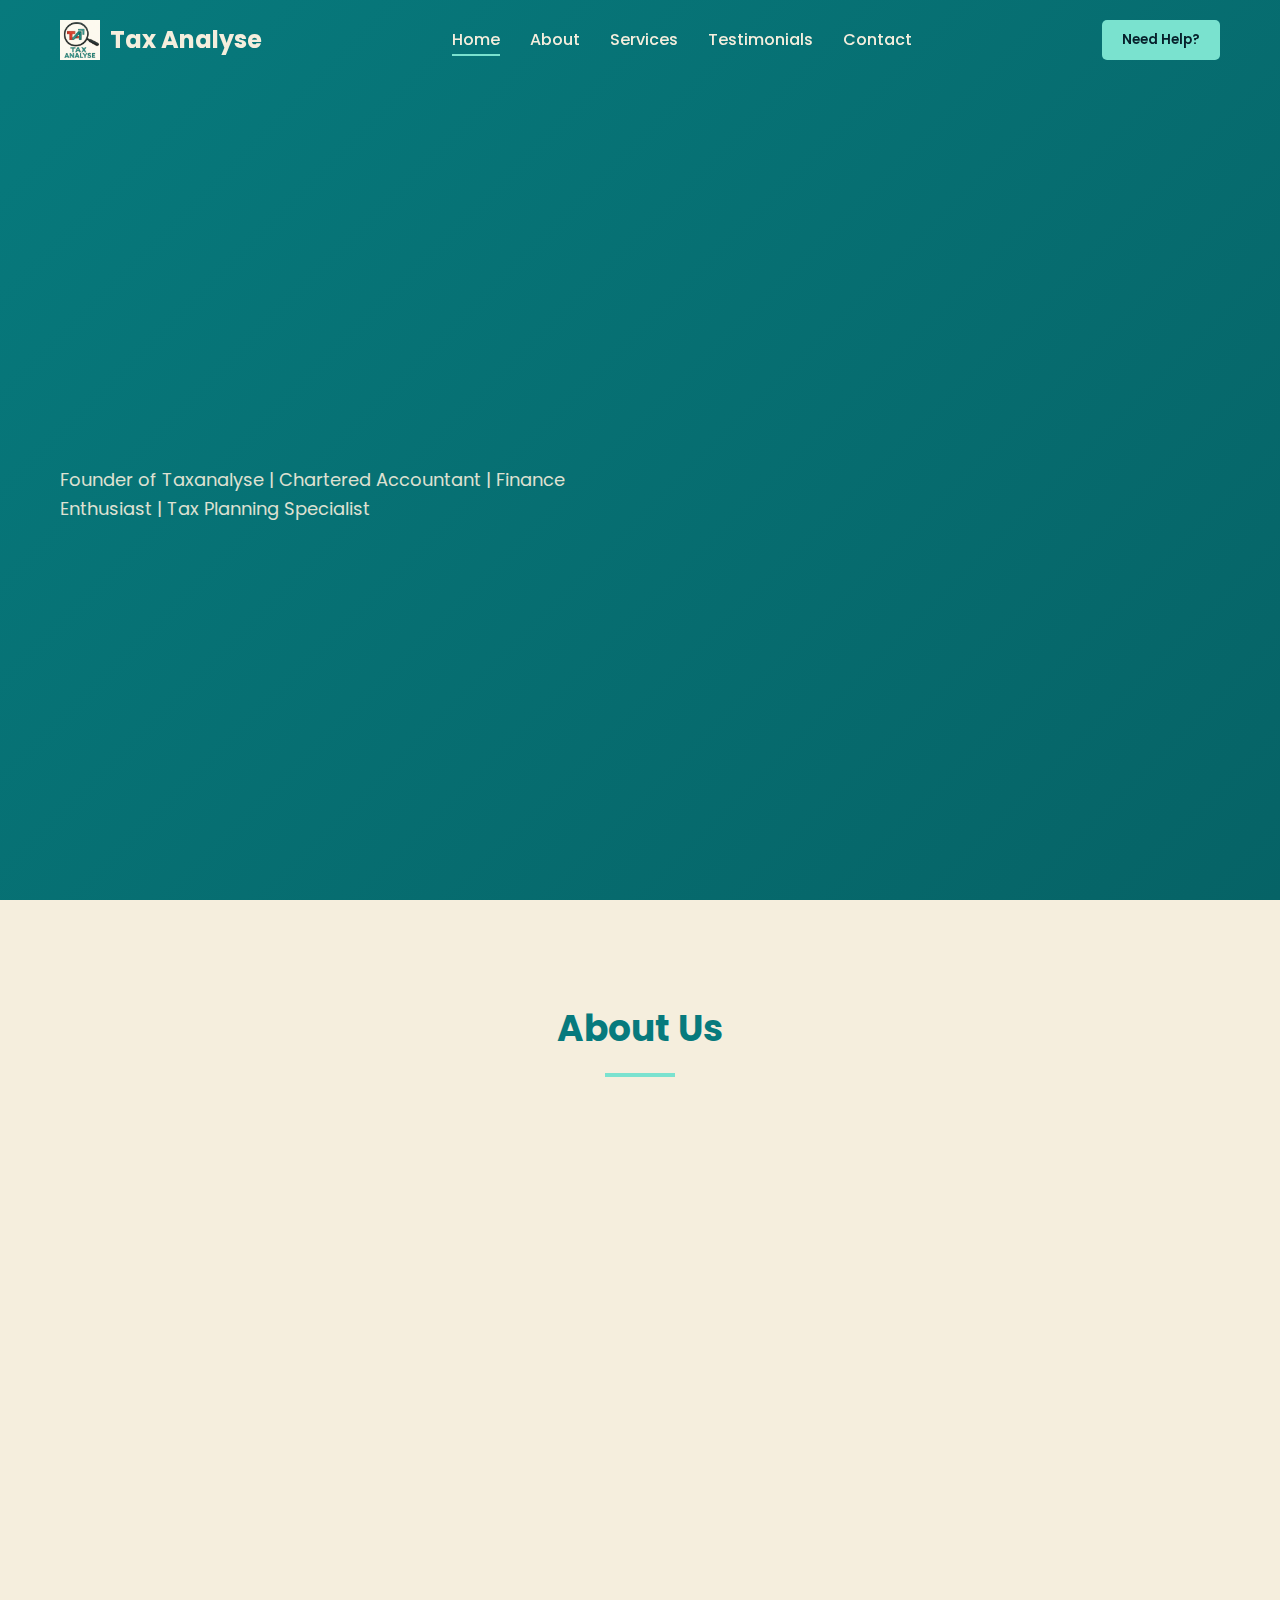
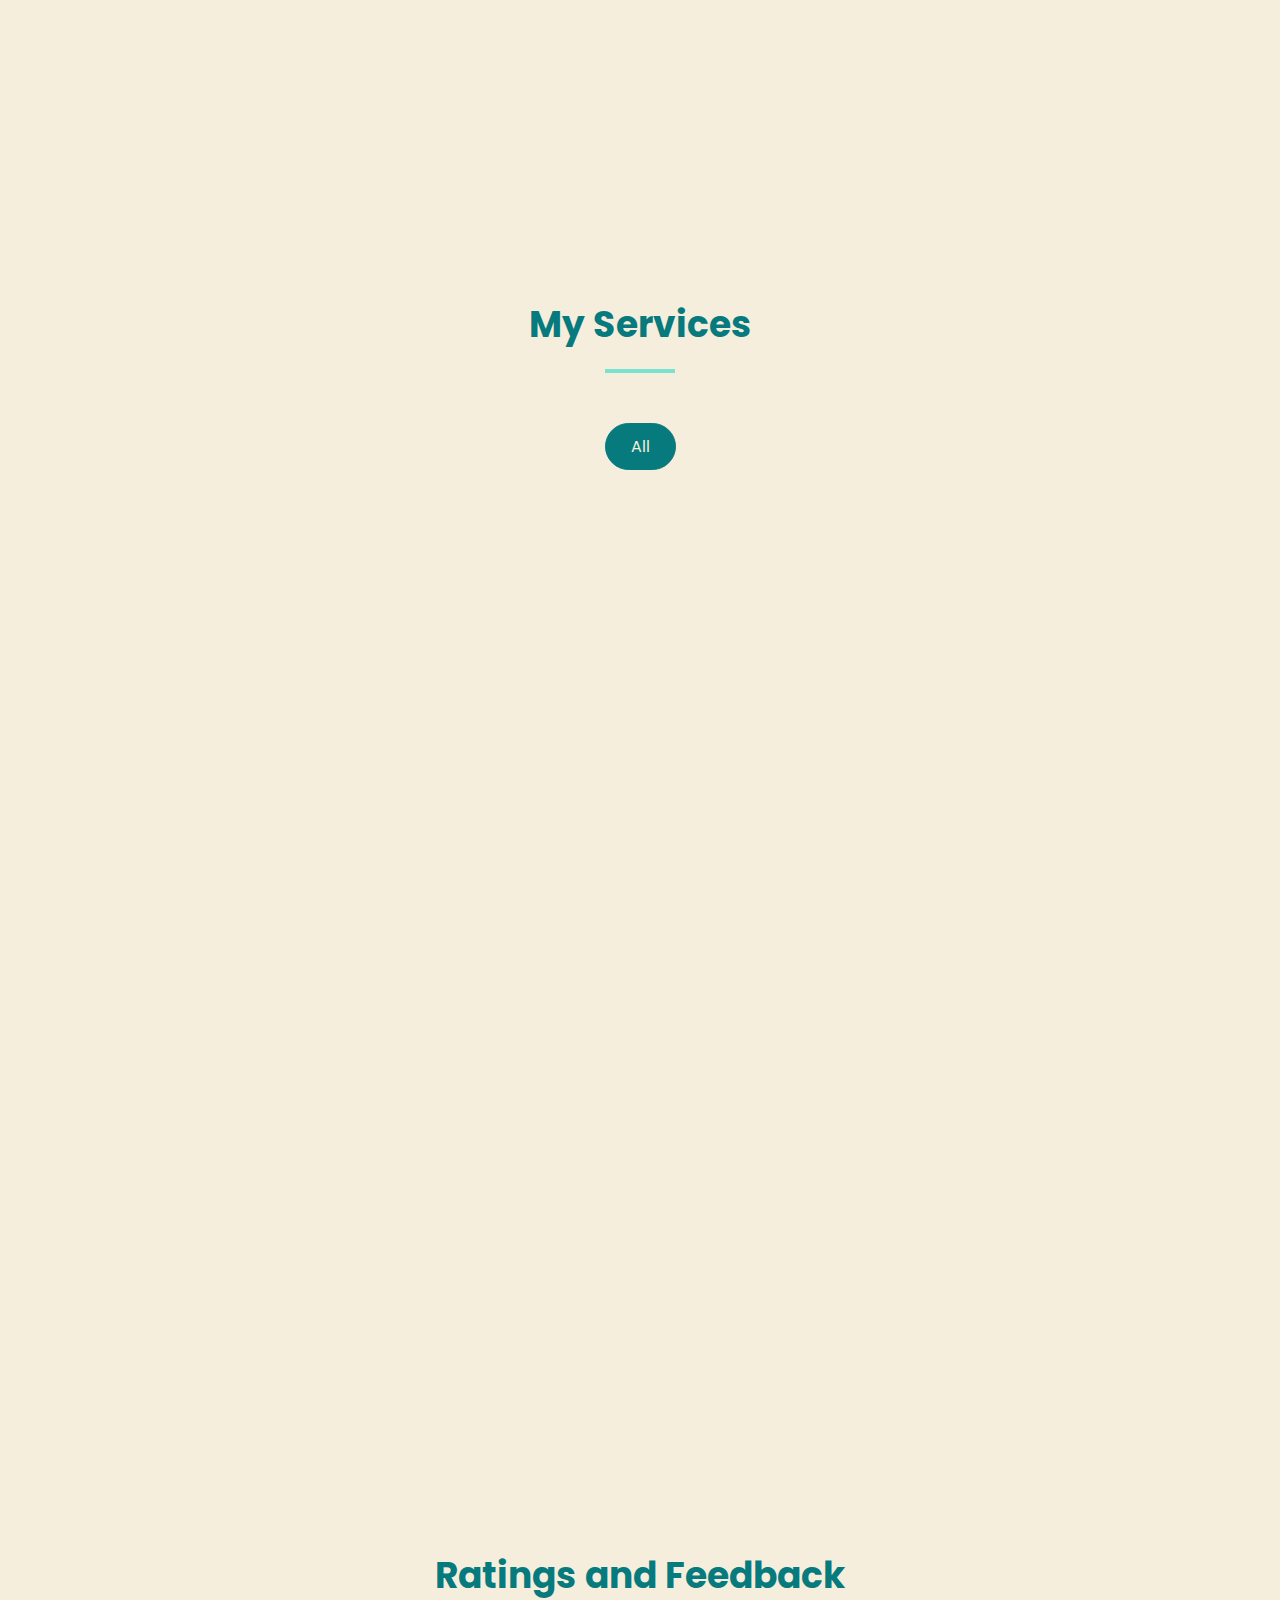
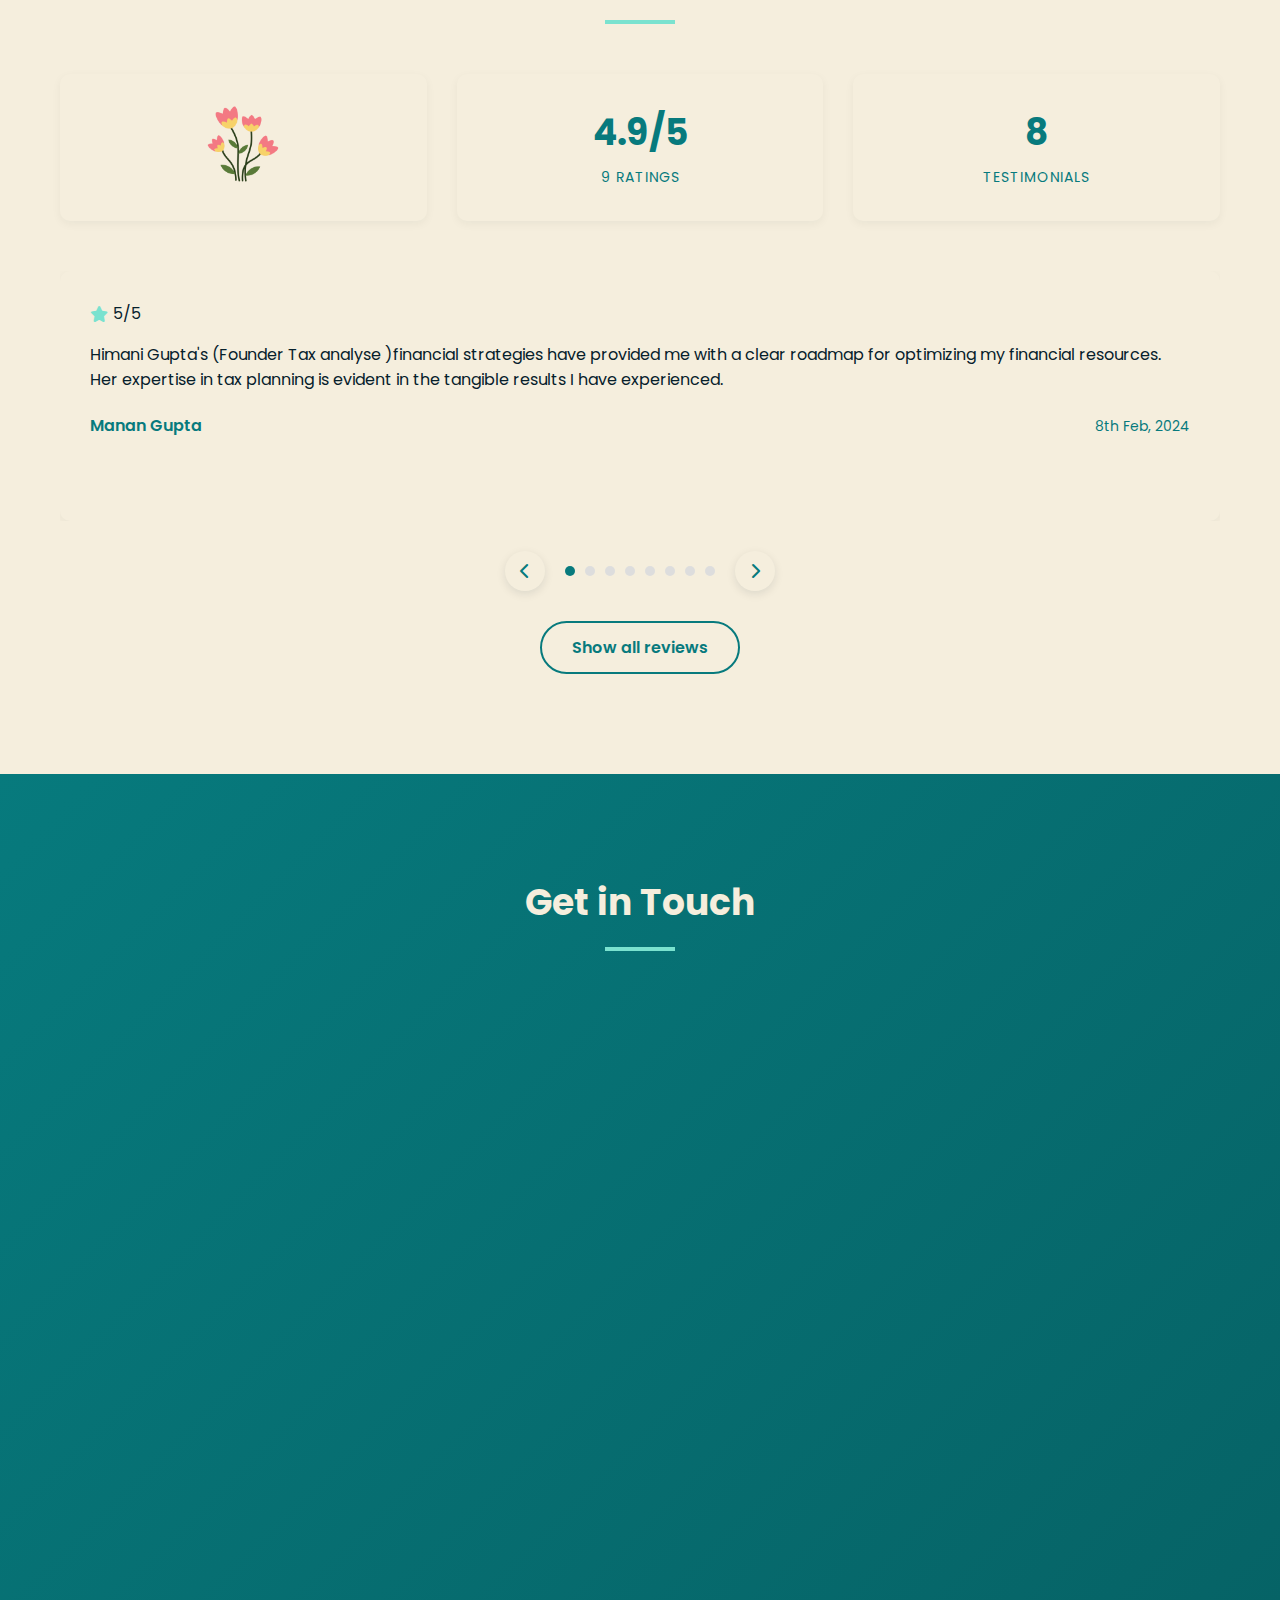
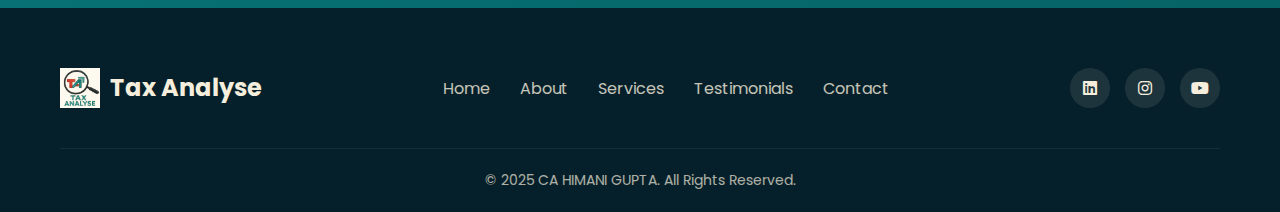
<file: index.html>
<!DOCTYPE html>
<html lang="en">
<head>
    <meta charset="UTF-8">
    <meta name="viewport" content="width=device-width, initial-scale=1.0">
    <title>CA Himani Gupta | Financial Advisor</title>
    <link rel="stylesheet" href="styles.css">
    <link rel="stylesheet" href="https://cdnjs.cloudflare.com/ajax/libs/font-awesome/6.4.0/css/all.min.css">
    <link href="https://fonts.googleapis.com/css2?family=Poppins:wght@300;400;500;600;700&display=swap" rel="stylesheet">
</head>
<body>
    <!-- Header & Navigation -->
    <header id="header">
        <div class="container">
            <div class="logo">
                <a href="#home">
                    <img src="images/logo2.png" alt="TAX ANALYSE">
                    <span>Tax Analyse</span>
                </a>
            </div>
            <nav id="navbar">
                <ul>
                    <li><a href="#home" class="active">Home</a></li>
                    <li><a href="#about">About</a></li>
                    <li><a href="#services">Services</a></li>
                    <li><a href="#testimonials">Testimonials</a></li>
                    <li><a href="#contact">Contact</a></li>
                </ul>
            </nav>
            <div class="nav-buttons">
                <button class="sign-up-btn"><a href="#services">Need Help?</a></button>
                <button class="menu-btn" id="menu-toggle">
                    <i class="fas fa-bars"></i>
                </button>
            </div>
        </div>
    </header>

    <!-- Mobile Navigation -->
    <div class="mobile-nav" id="mobile-nav">
        <ul>
            <li><a href="#home" class="active">Home</a></li>
            <li><a href="#about">About</a></li>
            <li><a href="#services">Services</a></li>
            <li><a href="#testimonials">Testimonials</a></li>
            <li><a href="#contact">Contact</a></li>
        </ul>
    </div>

    <!-- Hero Section -->
    <section id="home" class="hero-section">
        <div class="container">
            <div class="hero-content">
                <div class="hero-text">
                    <h1 class="animate-on-load">Hi, I'm CA Himani Gupta</h1>
                    <p class="animate-on-load delay-1">Founder of Taxanalyse | Chartered Accountant | Finance Enthusiast | Tax Planning Specialist</p>
                    <!-- <div class="badges animate-on-load delay-2">
                        <div class="badge peoples-choice">
                            <img src="images/peoples-choice.png" alt="People's Choice">
                        </div>
                        <div class="badge top-five">
                            <span>Top</span>
                            <span>5%</span>
                        </div>
                        <div class="badge bookings">
                            <span>15</span>
                            <span>Bookings</span>
                        </div>
                    </div> -->
                    <button class="cta-button animate-on-load delay-3"><a href="#contact">Get in Touch</a></button>
                </div>
                <div class="hero-image animate-on-load">
                    <img src="images/me.jpg" alt="CA Himani Gupta">
                </div>
            </div>
        </div>
    </section>

    <!-- About Section -->
    <section id="about" class="about-section">
        <div class="container">
            <div class="section-header">
                <h2>About Us</h2>
                <div class="underline"></div>
            </div>
            <div class="about-content">
                <div class="about-image" data-aos="fade-right">
                    <img src="images/me.jpg" alt="CA Himani Gupta Working">
                </div>
                <div class="about-text" data-aos="fade-left">
                    <p>Welcome to TaxAnalyse, a trusted platform for transparent, customized, and ethical financial planning and wealth consulting.</p>
                    
                    <div class="expertise-areas">
                        <h3>WE SPECIALIZE IN</h3>
                        <div class="skill-badges">
                            <div class="skill-badge" data-aos="zoom-in" data-aos-delay="100">
                                <i class="fa-solid fa-notes-medical"></i>
                                <span>Health Insurance Consultation</span>
                            </div>
                            <div class="skill-badge" data-aos="zoom-in" data-aos-delay="200">
                                <i class="fa-solid fa-heart-pulse"></i>
                                <span>Term Life Insurance Advisory</span>
                            </div>
                            <div class="skill-badge" data-aos="zoom-in" data-aos-delay="300">
                                <i class="fa-solid fa-money-check-dollar"></i>
                                <span>Mutual Fund Investment Planning</span>
                            </div>
                            <div class="skill-badge" data-aos="zoom-in" data-aos-delay="400">
                                <i class="fa-solid fa-address-book"></i>
                                <span>Portfolio Review & Optimization</span>
                            </div>
                            <div class="skill-badge" data-aos="zoom-in" data-aos-delay="500">
                                <i class="fa-solid fa-dollar-sign"></i>
                                <span>Wealth Management</span>
                            </div>
                            <div class="skill-badge" data-aos="zoom-in" data-aos-delay="600">
                                <i class="fa-solid fa-coins"></i>
                                <span>Comprehensive Financial Planning</span>
                            </div>
                            <div class="skill-badge" data-aos="zoom-in" data-aos-delay="700">
                                <i class="fa-regular fa-credit-card"></i>
                                <span>Tax Planning</span>
                            </div>
                        </div>
                    </div>
                    
                </div>
            </div>
        </div>
    </section>

    <!-- Services Section -->
    <section id="services" class="services-section">
        <div class="container">
            <div class="section-header">
                <h2>My Services</h2>
                <div class="underline"></div>
            </div>
            
            <div class="service-filters">
                <button class="filter-btn active">All</button>
                <!-- <button class="filter-btn">1:1 Call</button> -->
            </div>
            
            <div class="services-grid">
                <!-- Service 1 -->
                <div class="service-card" data-aos="fade-up">
                    <div class="service-header">
                        <div class="rating">
                            <i class="fas fa-star"></i>
                            <span>5</span>
                        </div>
                    </div>
                    <div class="service-info">
                        <h3>Health Insurance Consultation</h3>
                        <p>Secure your family against medical emergencies with the right health cover.</p>
                    </div>
                    <div class="service-booking">
                        <div class="meeting-info">
                            <i class="far fa-calendar"></i>
                            <div>
                                <p class="duration">30 mins</p>
                                <p class="meeting-type">Video Meeting</p>
                            </div>
                        </div>
                        <button class="price-btn">Schedule <i class="fas fa-arrow-right"></i></button>
                    </div>
                </div>
                
                <!-- Service 2 -->
                <div class="service-card" data-aos="fade-up" data-aos-delay="100">
                    <div class="service-header">
                        <div class="rating">
                            <i class="fas fa-star"></i>
                            <span>5</span>
                        </div>
                        <span class="tag">Popular</span>
                    </div>
                    <div class="service-info">
                        <h3>Term Life Insurance Advisory</h3>
                        <p>Protect your family's future with simple, powerful term insurance.</p>
                    </div>
                    <div class="service-booking">
                        <div class="meeting-info">
                            <i class="far fa-calendar"></i>
                            <div>
                                <p class="duration">30 mins</p>
                                <p class="meeting-type">Video Meeting</p>
                            </div>
                        </div>
                        <!-- <button class="price-btn price-strikethrough">Schedule</button> -->
                        <button class="price-btn">Schedule <i class="fas fa-arrow-right"></i></button>
                    </div>
                </div>
                
                <!-- Service 3 -->
                <div class="service-card" data-aos="fade-up" data-aos-delay="200">
                    <div class="service-header">
                        <div class="rating">
                            <i class="fas fa-star"></i>
                            <span>5</span>
                        </div>
                        <span class="tag">Popular</span>
                    </div>
                    <div class="service-info">
                        <h3>Mutual Fund Consultation</h3>
                        <p>Create a strategic SIP and investment plan aligned with your goals.</p>
                    </div>
                    <div class="service-booking">
                        <div class="meeting-info">
                            <i class="far fa-calendar"></i>
                            <div>
                                <p class="duration">30 mins</p>
                                <p class="meeting-type">Video Meeting</p>
                            </div>
                        </div>
                        <button class="price-btn">Schedule <i class="fas fa-arrow-right"></i></button>
                    </div>
                </div>
                
                <!-- Service 4 -->
                <div class="service-card" data-aos="fade-up" data-aos-delay="300">
                    <div class="service-header">
                        <div class="rating">
                            <i class="fas fa-star"></i>
                            <span>5</span>
                        </div>
                    </div>
                    <div class="service-info">
                        <h3>Portfolio Review</h3>
                        <p>Identify gaps, risks, and optimize your portfolio for better returns.</p>
                    </div>
                    <div class="service-booking">
                        <div class="meeting-info">
                            <i class="far fa-calendar"></i>
                            <div>
                                <p class="duration">30 mins</p>
                                <p class="meeting-type">Video Meeting</p>
                            </div>
                        </div>
                        <button class="price-btn free-btn">Schedule<i class="fas fa-arrow-right"></i></button>
                    </div>
                </div>
                
                <!-- Service 5 -->
                <div class="service-card" data-aos="fade-up" data-aos-delay="400">
                    <div class="service-header">
                        <div class="rating">
                            <i class="fas fa-star"></i>
                            <span>5</span>
                        </div>
                    </div>
                    <div class="service-info">
                        <h3>Wealth Management</h3>
                        <p>Build, protect, and transfer your wealth smartly across generations.</p>
                    </div>
                    <div class="service-booking">
                        <div class="meeting-info">
                            <i class="far fa-calendar"></i>
                            <div>
                                <p class="duration">30 mins</p>
                                <p class="meeting-type">Video Meeting</p>
                            </div>
                        </div>
                        <button class="price-btn">Schedule<i class="fas fa-arrow-right"></i></button>
                    </div>
                </div>
                
                <!-- Service 6 -->
                <div class="service-card" data-aos="fade-up" data-aos-delay="500">
                    <div class="service-header">
                        <div class="rating">
                            <i class="fas fa-star"></i>
                            <span>5</span>
                        </div>
                    </div>
                    <div class="service-info">
                        <h3>Financial Planning</h3>
                        <p>Achieve your life goals systematically with a holistic financial plan.</p>
                    </div>
                    <div class="service-booking">
                        <div class="meeting-info">
                            <i class="far fa-calendar"></i>
                            <div>
                                <p class="duration">30 mins</p>
                                <p class="meeting-type">Video Meeting</p>
                            </div>
                        </div>
                        <button class="price-btn">Schedule<i class="fas fa-arrow-right"></i></button>
                    </div>
                </div>

                <!-- Service 7 -->
                <div class="service-card" data-aos="fade-up" data-aos-delay="500">
                    <div class="service-header">
                        <div class="rating">
                            <i class="fas fa-star"></i>
                            <span>5</span>
                        </div>
                    </div>
                    <div class="service-info">
                        <h3>Tax Planning</h3>
                        <p>Minimise your tax burden legally and maximize savings through smart tax strategies.</p>
                    </div>
                    <div class="service-booking">
                        <div class="meeting-info">
                            <i class="far fa-calendar"></i>
                            <div>
                                <p class="duration">30 mins</p>
                                <p class="meeting-type">Video Meeting</p>
                            </div>
                        </div>
                        <button class="price-btn">Schedule<i class="fas fa-arrow-right"></i></button>
                    </div>
                </div>
            </div>
        </div>
    </section>

    <!-- Testimonials Section -->
    <section id="testimonials" class="testimonials-section">
        <div class="container">
            <div class="section-header">
                <h2>Ratings and Feedback</h2>
                <div class="underline"></div>
            </div>
            
            <div class="stats-container">
                <div class="flower-icon">
                    <img src="images/flower.png" alt="Flower">
                </div>
                <div class="rating-box">
                    <h2>4.9/5</h2>
                    <p>9 RATINGS</p>
                </div>
                <div class="testimonial-box">
                    <h2>8</h2>
                    <p>TESTIMONIALS</p>
                </div>
            </div>
            
            <div class="testimonial-slider">
                <div class="testimonial-slide active">
                    <div class="testimonial-card">
                        <div class="rating">
                            <i class="fas fa-star"></i>
                            <span>5/5</span>
                        </div>
                        <p class="testimonial-text">
                            Himani Gupta's (Founder Tax analyse )financial strategies have provided me with a clear roadmap for optimizing my financial resources. Her expertise in tax planning is evident in the tangible results I have experienced.
                        </p>
                        <div class="testimonial-author">
                            <p class="author-name">Manan Gupta</p>
                            <p class="testimonial-date">8th Feb, 2024</p>
                        </div>
                    </div>
                </div>
            
                <div class="testimonial-slide">
                    <div class="testimonial-card">
                        <div class="rating">
                            <i class="fas fa-star"></i>
                            <span>5/5</span>
                        </div>
                        <p class="testimonial-text">
                            I am pleased to highly recommend CA Himani Gupta for her outstanding assistance in filing my Income Tax Return (ITR). Her expertise, attention to detail, and clear communication made the entire process seamless. CA Himani Gupta not only ensured accurate compliance with tax regulations but also maximized my tax savings through strategic deductions. I confidently endorse her services to anyone seeking efficient and personalized ITR filing.
                        </p>
                        <div class="testimonial-author">
                            <p class="author-name">Jitesh Gupta</p>
                            <p class="testimonial-date">27th July, 2024</p>
                        </div>
                    </div>
                </div>
            
                <div class="testimonial-slide">
                    <div class="testimonial-card">
                        <div class="rating">
                            <i class="fas fa-star"></i>
                            <span>4.5/5</span>
                        </div>
                        <p class="testimonial-text">
                            I am incredibly grateful for Himani Gupta's( Founder tax analyse ) tax planning services. Her proactive approach and personalized strategies have made a meaningful difference in my financial management.
                        </p>
                        <div class="testimonial-author">
                            <p class="author-name">Nikunj Gupta</p>
                            <p class="testimonial-date">7th Aug, 2024</p>
                        </div>
                    </div>
                </div>
            
                <div class="testimonial-slide">
                    <div class="testimonial-card">
                        <div class="rating">
                            <i class="fas fa-star"></i>
                            <span>5/5</span>
                        </div>
                        <p class="testimonial-text">
                            I am grateful to CA Himani Gupta ( Founder, taxanlayse ) for her reliable tax savings services. She goes above and beyond to explore every possible avenue for minimizing tax burdens."
                        </p>
                        <div class="testimonial-author">
                            <p class="author-name">Aditya Goyal</p>
                            <p class="testimonial-date">22nd Mar, 2023</p>
                        </div>
                    </div>
                </div>
                <div class="testimonial-slide">
                    <div class="testimonial-card">
                        <div class="rating">
                            <i class="fas fa-star"></i>
                            <span>5/5</span>
                        </div>
                        <p class="testimonial-text">
                            CA Himani Gupta (Founder of Tax Analyse) - International taxation knowledge is remarkable. Her ability to simplify complex international tax matters and provide actionable recommendations is truly commendable.
                        </p>
                        <div class="testimonial-author">
                            <p class="author-name">Anubhav Gupta</p>
                            <p class="testimonial-date">2nd Dec, 2023</p>
                        </div>
                    </div>
                </div>
                
                <div class="testimonial-slide">
                    <div class="testimonial-card">
                        <div class="rating">
                            <i class="fas fa-star"></i>
                            <span>4.5/5</span>
                        </div>
                        <p class="testimonial-text">
                            CA Himani is quite knowledgeable person. Very fast learner . keep researching to get things done in smart & fast way . Good skillset 👍👍
                        </p>
                        <div class="testimonial-author">
                            <p class="author-name">CA IIM Harshit Mahawar</p>
                            <p class="testimonial-date">18th Mar, 2025</p>
                        </div>
                    </div>
                </div>
                
                <div class="testimonial-slide">
                    <div class="testimonial-card">
                        <div class="rating">
                            <i class="fas fa-star"></i>
                            <span>5/5</span>
                        </div>
                        <p class="testimonial-text">
                            Excellent service! The personalized financial plan I received was detailed, realistic, and aligned perfectly with my long-term goals.
                        </p>
                        <div class="testimonial-author">
                            <p class="author-name">Neha Sinha</p>
                            <p class="testimonial-date">15th Mar, 2025</p>
                        </div>
                    </div>
                </div>
                
                <div class="testimonial-slide">
                    <div class="testimonial-card">
                        <div class="rating">
                            <i class="fas fa-star"></i>
                            <span>5/5</span>
                        </div>
                        <p class="testimonial-text">
                            Engaging CA Himani Gupta (Founder tax analyse ) for my Income Tax Return was a game-changer. Her expertise ensured a meticulous and strategic approach, navigating tax complexities effortlessly. Himani's clear communication and transparent explanations instilled confidence. Beyond technicalities, her personalized service, understanding my unique financial landscape, set her apart. I wholeheartedly recommend CA Himani Gupta for anyone seeking a dedicated partner in income tax filing.                        </p>
                        <div class="testimonial-author">
                            <p class="author-name">Rashid Rasheed</p>
                            <p class="testimonial-date">5th Jan, 2025</p>
                        </div>
                    </div>
                </div>
            </div>            
            
            <div class="slider-controls">
                <button class="prev-btn"><i class="fas fa-chevron-left"></i></button>
                <div class="slider-dots">
                    <span class="dot active" data-slide="0"></span>
                    <span class="dot" data-slide="1"></span>
                    <span class="dot" data-slide="2"></span>
                    <span class="dot" data-slide="3"></span>
                    <span class="dot" data-slide="4"></span>
                    <span class="dot" data-slide="5"></span>
                    <span class="dot" data-slide="6"></span>
                    <span class="dot" data-slide="7"></span>
                </div>
                <button class="next-btn"><i class="fas fa-chevron-right"></i></button>
            </div>
            
            <button class="show-all-btn">Show all reviews</button>
        </div>
    </section>

    <!-- Contact Section -->
    <section id="contact" class="contact-section">
        <div class="container">
            <div class="section-header light">
                <h2>Get in Touch</h2>
                <div class="underline"></div>
            </div>
            
            <div class="contact-content">
                <div class="contact-text" data-aos="fade-right">
                    <p>Have questions about your financial future? Need expert advice on insurance or investments? I'm here to help you navigate the complex world of finance with clarity and confidence.</p>
                    <div class="contact-info">
                        <div class="contact-item">
                            <i class="fas fa-envelope"></i>
                            <span><a href="mailto:taxanalyse@gmail.com">taxanalyse@gmail.com</a></span>
                        </div>
                        <div class="contact-item">
                            <i class="fas fa-phone"></i>
                            <span>+91 96608 31823</span><br>
                            <span>+91 89573 17610</span>
                        </div>
                        <div class="social-links">
                            <a href="https://www.linkedin.com/in/ca-himani-gupta-342749169/" target="_blank" class="social-link"><i class="fab fa-linkedin"></i></a>
                            <!-- <a href="#" target="_blank" class="social-link"><i class="fab fa-twitter"></i></a> -->
                            <a href="https://www.instagram.com/taxanalyse/" target="_blank" class="social-link"><i class="fab fa-instagram"></i></a>
                            <a href="https://www.youtube.com/@taxanalyse" target="_blank" class="social-link"><i class="fab fa-youtube"></i></a>
                        </div>
                    </div>
                </div>
                
                <div class="contact-form" data-aos="fade-left">
                    <!-- Updated form with method="POST" -->
                    <form id="contactForm" action="https://submit-form.com/DSMmMF9rF" method="POST">
                        <div class="form-group">
                            <input type="text" id="name" name="name" placeholder="Your Name" required>
                        </div>
                        <div class="form-group">
                            <input type="email" id="email" name="email" placeholder="Your Email" required>
                        </div>
                        <div class="form-group">
                            <input type="text" id="subject" name="subject" placeholder="Subject">
                        </div>
                        <div class="form-group">
                            <textarea id="message" name="message" placeholder="Your Message" required></textarea>
                        </div>
                        <button type="submit" class="submit-btn">Send Message</button>
                    </form>
                </div>
            </div>
        </div>
    </section>

    <!-- Footer -->
    <footer class="footer">
        <div class="container">
            <div class="footer-content">
                <div class="footer-logo">
                    <img src="images/logo2.png" alt="TAX ANALYSE">
                    <span>Tax Analyse</span>
                </div>
                <div class="footer-links">
                    <a href="#home">Home</a>
                    <a href="#about">About</a>
                    <a href="#services">Services</a>
                    <a href="#testimonials">Testimonials</a>
                    <a href="#contact">Contact</a>
                </div>
                <div class="footer-social">
                    <a href="https://www.linkedin.com/in/ca-himani-gupta-342749169/" target="_blank" class="social-link"><i class="fab fa-linkedin"></i></a>
                    <a href="https://www.instagram.com/taxanalyse/" target="_blank" class="social-link"><i class="fab fa-instagram"></i></a>
                    <a href="https://www.youtube.com/@taxanalyse" target="_blank" class="social-link"><i class="fab fa-youtube"></i></a>
                </div>
            </div>
            <div class="footer-bottom">
                <p>&copy; 2025 CA HIMANI GUPTA. All Rights Reserved.</p>
            </div>
        </div>
    </footer>

    <script src="script.js"></script>
</body>
</html>
</file>
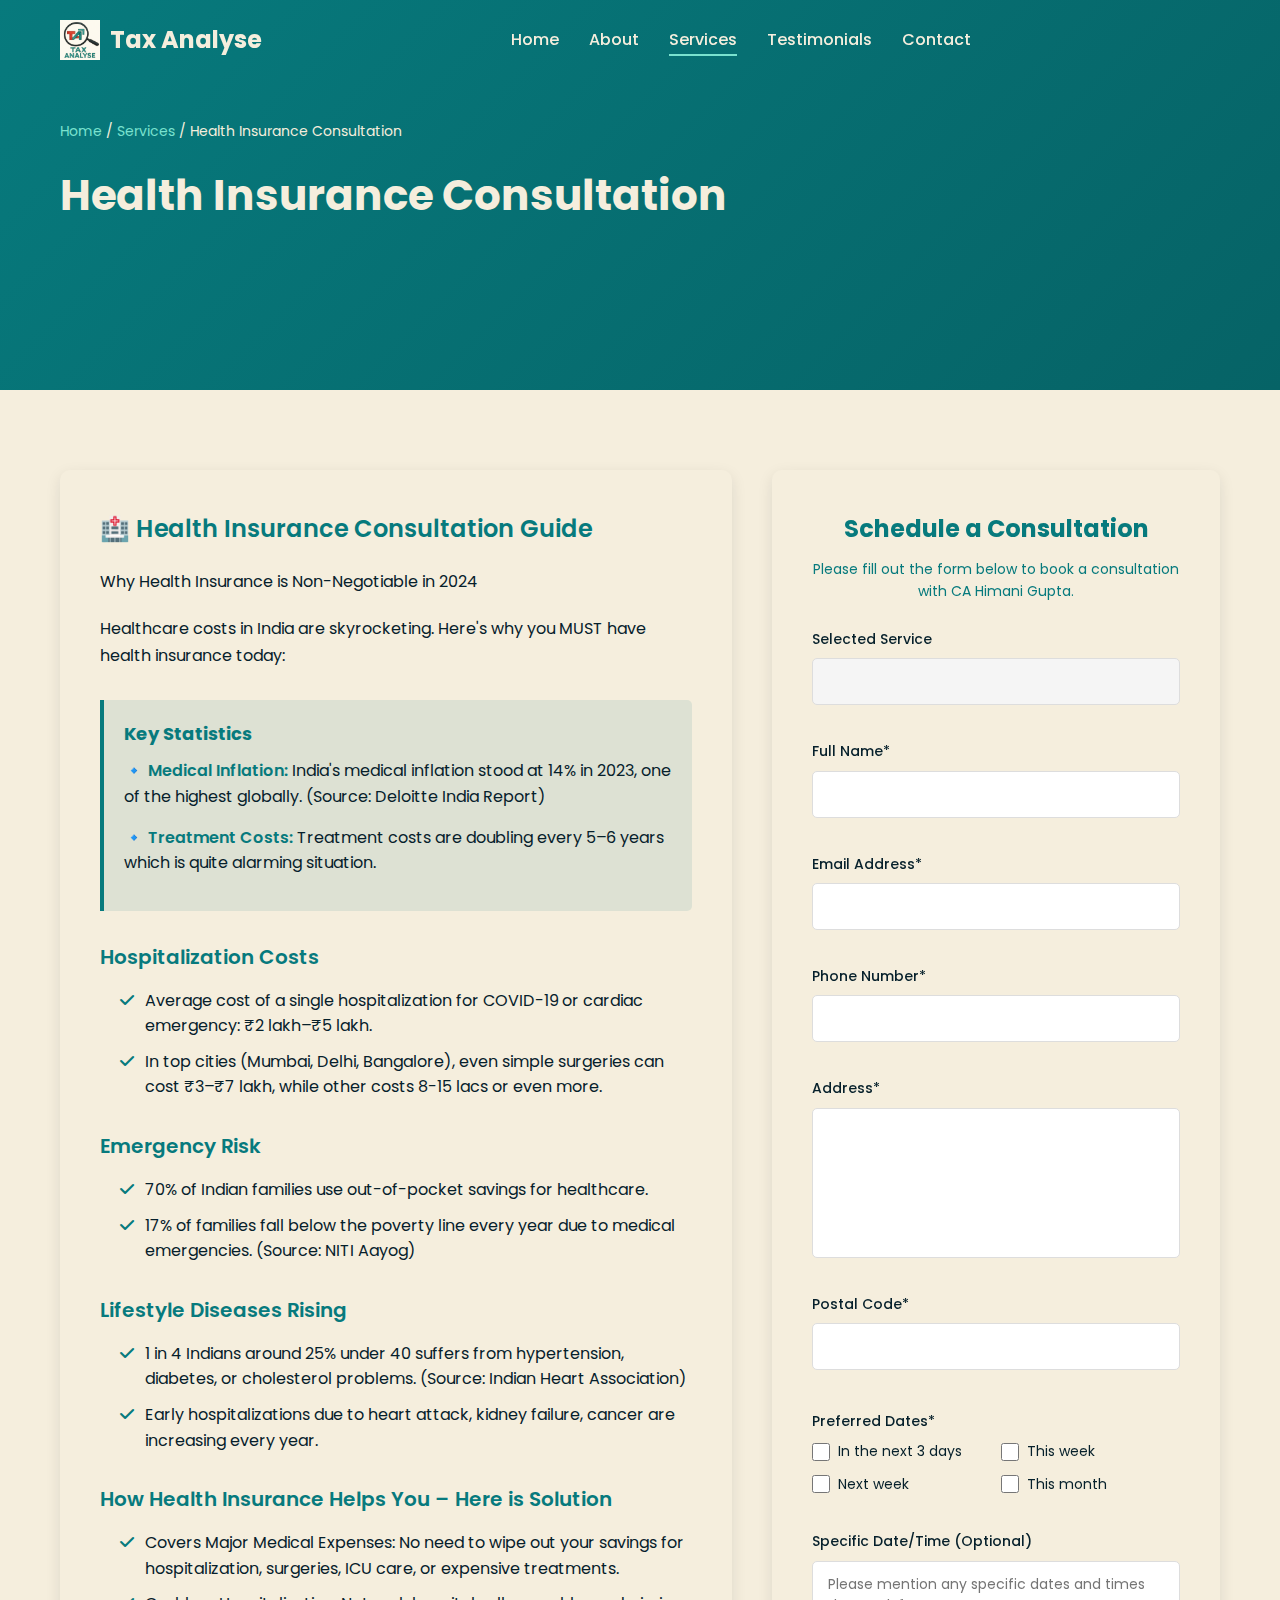
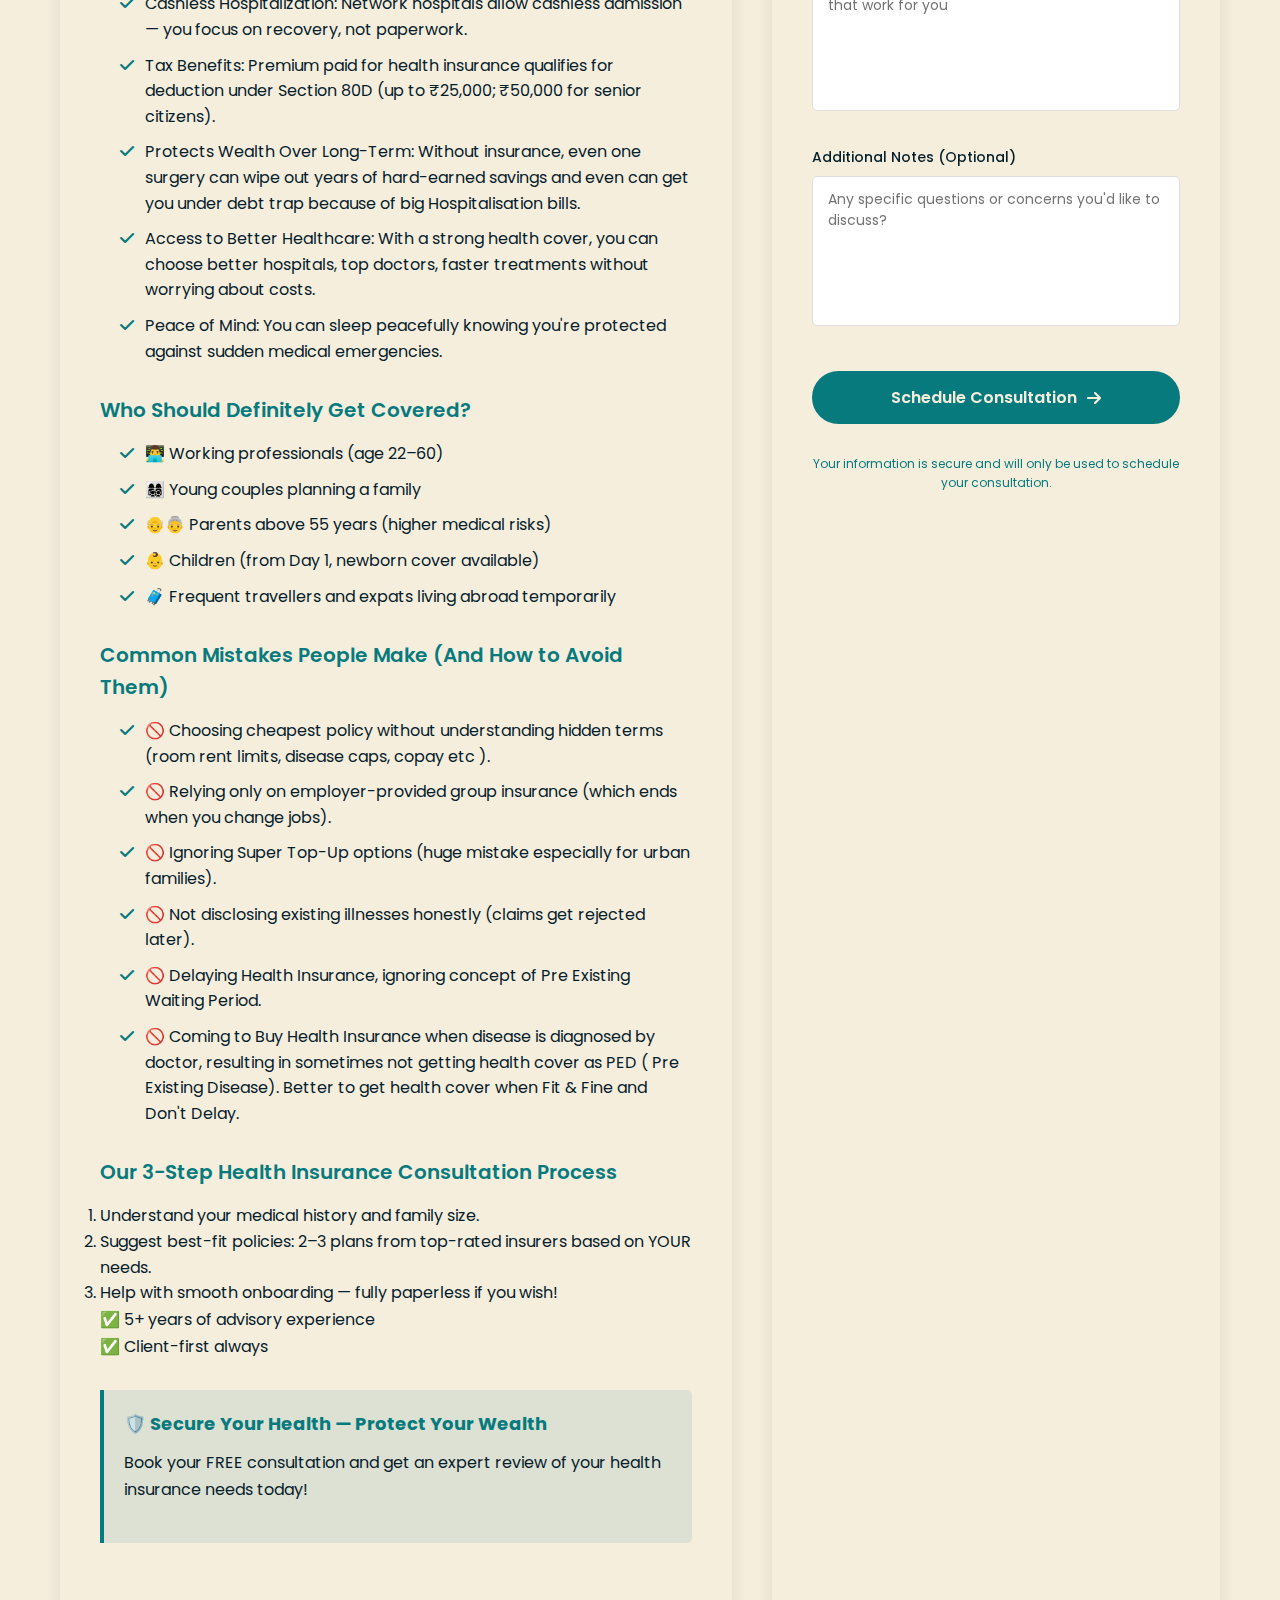
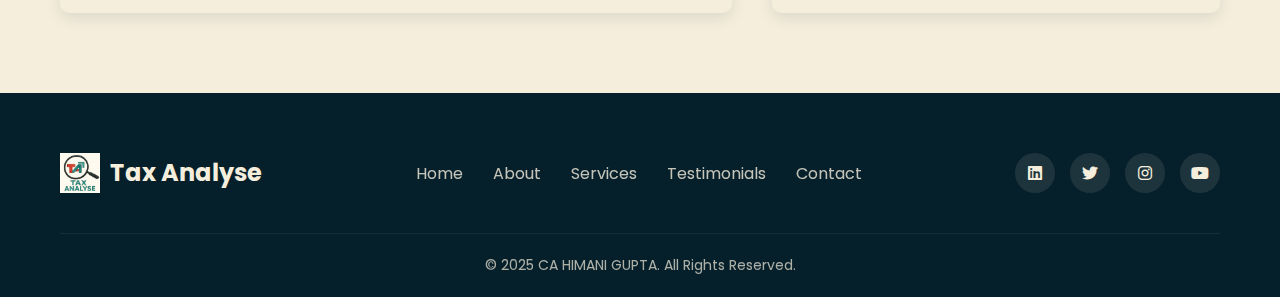
<file: pages/service-detail.html>
<!DOCTYPE html>
<html lang="en">
<head>
    <meta charset="UTF-8">
    <meta name="viewport" content="width=device-width, initial-scale=1.0">
    <title>Service Detail | CA Himani Gupta</title>
    <link rel="stylesheet" href="../styles.css">
    <link rel="stylesheet" href="services.css">
    <link rel="stylesheet" href="https://cdnjs.cloudflare.com/ajax/libs/font-awesome/6.4.0/css/all.min.css">
    <link href="https://fonts.googleapis.com/css2?family=Poppins:wght@300;400;500;600;700&display=swap" rel="stylesheet">
</head>
<body>
    <!-- Header & Navigation -->
    <header id="header">
        <div class="container">
            <div class="logo">
                <a href="../index.html">
                    <img src="../images/logo2.png" alt="TAX ANALYSE">
                    <span>Tax Analyse</span>
                </a>
            </div>
            <nav id="navbar">
                <ul>
                    <li><a href="../index.html#home">Home</a></li>
                    <li><a href="../index.html#about">About</a></li>
                    <li><a href="../index.html#services" class="active">Services</a></li>
                    <li><a href="../index.html#testimonials">Testimonials</a></li>
                    <li><a href="../index.html#contact">Contact</a></li>
                </ul>
            </nav>
            <div class="nav-buttons">
<!--                 <button class="sign-up-btn">Sign Up</button> -->
                <button class="menu-btn" id="menu-toggle">
                    <i class="fas fa-bars"></i>
                </button>
            </div>
        </div>
    </header>

    <!-- Mobile Navigation -->
    <div class="mobile-nav" id="mobile-nav">
        <ul>
            <li><a href="../index.html#home">Home</a></li>
            <li><a href="../index.html#about">About</a></li>
            <li><a href="../index.html#services" class="active">Services</a></li>
            <li><a href="../index.html#testimonials">Testimonials</a></li>
            <li><a href="../index.html#contact">Contact</a></li>
        </ul>
    </div>

    <!-- Service Detail Hero -->
    <section class="service-detail-hero">
        <div class="container">
            <div class="breadcrumb">
                <a href="../index.html">Home</a> / 
                <a href="../index.html#services">Services</a> / 
                <span id="service-breadcrumb">Service Detail</span>
            </div>
            <h1 id="service-title">Service Detail</h1>
            <div class="service-meta">
                <div class="service-icon">
                    <i id="service-icon" class="fa-solid fa-notes-medical"></i>
                </div>
                <div class="service-info">
                    <div class="service-rating">
                        <i class="fas fa-star"></i>
                        <span>5.0</span>
                    </div>
                    <div class="service-duration">
                        <i class="far fa-clock"></i>
                        <span>30 mins</span>
                    </div>
                    <div class="service-type">
                        <i class="fas fa-video"></i>
                        <span>Video Call</span>
                    </div>
                </div>
            </div>
        </div>
    </section>

    <!-- Service Detail Content -->
    <section class="service-detail-content">
        <div class="container">
            <div class="content-grid">
                <!-- Service Content -->
                <div class="service-content">
                    <div id="service-description" class="service-description">
                        <!-- Content will be dynamically populated based on service -->
                    </div>
                </div>

                <!-- Schedule Form -->
                <div class="schedule-form-container">
                    <div class="form-header">
                        <h2>Schedule a Consultation</h2>
                        <p>Please fill out the form below to book a consultation with CA Himani Gupta.</p>
                    </div>
                    
                    <form id="scheduleForm" action="https://submit-form.com/DayxIDKTu" method="POST" class="schedule-form">
                        <!-- <input type="hidden" name="service" id="formServiceName" value=""> -->
                        <div class="form-group">
                            <label for="selectedService">Selected Service</label>
                            <input type="text" id="selectedService" name="selectedService" readonly>
                        </div>
                        
                        <div class="form-group">
                            <label for="name">Full Name*</label>
                            <input type="text" id="name" name="name" required>
                        </div>
                        
                        <div class="form-group">
                            <label for="email">Email Address*</label>
                            <input type="email" id="email" name="email" required>
                        </div>
                        
                        <div class="form-group">
                            <label for="phone">Phone Number*</label>
                            <input type="tel" id="phone" name="phone" required>
                        </div>
                        
                        <div class="form-group">
                            <label for="address">Address*</label>
                            <textarea id="address" name="address" rows="2" required></textarea>
                        </div>
                        
                        <div class="form-group">
                            <label for="postal">Postal Code*</label>
                            <input type="text" id="postal" name="postal" required>
                        </div>
                        
                        <div class="form-group date-selection">
                            <label>Preferred Dates*</label>
                            <div class="date-checkboxes">
                                <div class="date-option">
                                    <input type="checkbox" id="date1" name="preferred_dates[]" value="In the next 3 days">
                                    <label for="date1">In the next 3 days</label>
                                </div>
                                <div class="date-option">
                                    <input type="checkbox" id="date2" name="preferred_dates[]" value="This week">
                                    <label for="date2">This week</label>
                                </div>
                                <div class="date-option">
                                    <input type="checkbox" id="date3" name="preferred_dates[]" value="Next week">
                                    <label for="date3">Next week</label>
                                </div>
                                <div class="date-option">
                                    <input type="checkbox" id="date4" name="preferred_dates[]" value="This month">
                                    <label for="date4">This month</label>
                                </div>
                            </div>
                        </div>
                        
                        <div class="form-group">
                            <label for="specific-dates">Specific Date/Time (Optional)</label>
                            <textarea id="specific-dates" name="specific_dates" rows="2" placeholder="Please mention any specific dates and times that work for you"></textarea>
                        </div>
                        
                        <div class="form-group">
                            <label for="message">Additional Notes (Optional)</label>
                            <textarea id="message" name="message" rows="3" placeholder="Any specific questions or concerns you'd like to discuss?"></textarea>
                        </div>
                        
                        <button type="submit" class="submit-btn">
                            <span>Schedule Consultation</span>
                            <i class="fas fa-arrow-right"></i>
                        </button>
                        
                        <p class="form-note">Your information is secure and will only be used to schedule your consultation.</p>
                    </form>
                    <!-- <input type="hidden" name="service" id="formServiceName" value=""> -->
                </div>
            </div>
        </div>
    </section>

    <!-- Related Services -->
    <!-- <section class="related-services">
        <div class="container">
            <h2>Other Services You Might Like</h2>
            <div class="services-grid" id="related-services-grid">

            </div>
        </div>
    </section> -->

    <!-- Footer -->
    <footer class="footer">
        <div class="container">
            <div class="footer-content">
                <div class="footer-logo">
                    <img src="../images/logo2.png" alt="TAX ANALYSE">
                    <span>Tax Analyse</span>
                </div>
                <div class="footer-links">
                    <a href="../index.html#home">Home</a>
                    <a href="../index.html#about">About</a>
                    <a href="../index.html#services">Services</a>
                    <a href="../index.html#testimonials">Testimonials</a>
                    <a href="../index.html#contact">Contact</a>
                </div>
                <div class="footer-social">
                    <a href="#" class="social-link"><i class="fab fa-linkedin"></i></a>
                    <a href="#" class="social-link"><i class="fab fa-twitter"></i></a>
                    <a href="#" class="social-link"><i class="fab fa-instagram"></i></a>
                    <a href="#" class="social-link"><i class="fab fa-youtube"></i></a>
                </div>
            </div>
            <div class="footer-bottom">
                <p>&copy; 2025 CA HIMANI GUPTA. All Rights Reserved.</p>
            </div>
        </div>
    </footer>

    <script src="services.js"></script>
    <script src="../script.js"></script>
</body>
</html>
</file>
<file: styles.css>
/* Base Styles */
:root {
  --primary-color: #077a7d;
  --secondary-color: #f5eedd;
  --accent-color: #7ae2cf;
  --light-gray: #f5eedd;
  --dark-gray: #06202b;
  --text-color: #06202b;
  --text-light: #077a7d;
  --shadow: 0 5px 15px rgba(6, 32, 43, 0.1);
  --transition: all 0.3s ease;
}

* {
  margin: 0;
  padding: 0;
  box-sizing: border-box;
}

html {
  scroll-behavior: smooth;
}

body {
  font-family: "Poppins", sans-serif;
  line-height: 1.6;
  color: var(--text-color);
  overflow-x: hidden;
}

.container {
  width: 100%;
  max-width: 1200px;
  margin: 0 auto;
  padding: 0 20px;
}

a {
  text-decoration: none;
  color: inherit;
}

ul {
  list-style: none;
}

img {
  max-width: 100%;
  height: auto;
}

button {
  cursor: pointer;
  font-family: "Poppins", sans-serif;
}

.section-header {
  text-align: center;
  margin-bottom: 50px;
}

.section-header h2 {
  font-size: 36px;
  font-weight: 700;
  color: var(--primary-color);
  margin-bottom: 15px;
}

.section-header.light h2 {
  color: var(--secondary-color);
}

.underline {
  height: 4px;
  width: 70px;
  background-color: var(--accent-color);
  margin: 0 auto;
}

section {
  padding: 100px 0;
}

/* Animation Classes */
.animate-on-load {
  opacity: 0;
  transform: translateY(30px);
  animation: fadeInUp 0.8s forwards;
}

.delay-1 {
  animation-delay: 0.2s;
}

.delay-2 {
  animation-delay: 0.4s;
}

.delay-3 {
  animation-delay: 0.6s;
}

@keyframes fadeInUp {
  to {
    opacity: 1;
    transform: translateY(0);
  }
}

[data-aos] {
  opacity: 0;
  transition: opacity 0.8s, transform 0.8s;
}

[data-aos="fade-up"] {
  transform: translateY(50px);
}

[data-aos="fade-right"] {
  transform: translateX(-50px);
}

[data-aos="fade-left"] {
  transform: translateX(50px);
}

[data-aos="zoom-in"] {
  transform: scale(0.9);
}

[data-aos].aos-animate {
  opacity: 1;
  transform: translate(0) scale(1);
}

/* Header & Navigation */
header {
  position: fixed;
  top: 0;
  left: 0;
  width: 100%;
  z-index: 1000;
  background-color: transparent;
  transition: var(--transition);
  padding: 20px 0;
}

header.scrolled {
  background-color: var(--primary-color);
  box-shadow: var(--shadow);
  padding: 15px 0;
}

header .container {
  display: flex;
  justify-content: space-between;
  align-items: center;
}

.logo a {
  display: flex;
  align-items: center;
}

.logo img {
  width: 40px;
  height: 40px;
  margin-right: 10px;
}

.logo span {
  font-size: 24px;
  font-weight: 700;
  color: var(--secondary-color);
}

#navbar ul {
  display: flex;
  gap: 30px;
}

#navbar ul li a {
  color: var(--secondary-color);
  font-weight: 500;
  position: relative;
  padding: 5px 0;
}

#navbar ul li a::after {
  content: "";
  position: absolute;
  bottom: 0;
  left: 0;
  width: 0;
  height: 2px;
  background-color: var(--accent-color);
  transition: var(--transition);
}

#navbar ul li a:hover::after,
#navbar ul li a.active::after {
  width: 100%;
}

.nav-buttons {
  display: flex;
  align-items: center;
  gap: 15px;
}

.sign-up-btn {
  background-color: var(--accent-color);
  color: var(--dark-gray);
  border: none;
  border-radius: 5px;
  padding: 10px 20px;
  font-weight: 600;
  transition: var(--transition);
}

.sign-up-btn:hover {
  background-color: #69d1be;
  transform: translateY(-3px);
}

.menu-btn {
  display: none;
  background-color: transparent;
  border: none;
  color: var(--secondary-color);
  font-size: 24px;
}

/* Mobile Navigation */
.mobile-nav {
  position: fixed;
  top: 75px;
  left: 0;
  width: 100%;
  background-color: var(--primary-color);
  padding: 20px;
  z-index: 999;
  transform: translateY(-100%);
  opacity: 0;
  transition: var(--transition);
  box-shadow: var(--shadow);
}

.mobile-nav.active {
  transform: translateY(0);
  opacity: 1;
}

.mobile-nav ul li {
  margin-bottom: 15px;
}

.mobile-nav ul li a {
  color: var(--secondary-color);
  font-weight: 500;
  display: block;
  padding: 10px 0;
  border-bottom: 1px solid rgba(245, 238, 221, 0.1);
}

.mobile-nav ul li a.active {
  color: var(--accent-color);
}

/* Hero Section */
.hero-section {
  background: linear-gradient(135deg, var(--primary-color) 0%, #066366 100%);
  color: var(--secondary-color);
  min-height: 100vh;
  display: flex;
  align-items: center;
  padding-top: 80px;
}

.hero-content {
  display: flex;
  align-items: center;
  justify-content: space-between;
  gap: 50px;
}

.hero-text {
  flex: 1;
}

.hero-text h1 {
  font-size: 48px;
  font-weight: 700;
  margin-bottom: 20px;
  line-height: 1.2;
}

.hero-text p {
  font-size: 18px;
  margin-bottom: 30px;
  opacity: 0.9;
}

.badges {
  display: flex;
  gap: 15px;
  margin-bottom: 30px;
}

.badge {
  width: 70px;
  height: 70px;
  display: flex;
  flex-direction: column;
  justify-content: center;
  align-items: center;
  background-color: rgba(245, 238, 221, 0.1);
  border-radius: 10px;
  padding: 10px;
  font-size: 14px;
  font-weight: 600;
  text-align: center;
  transition: var(--transition);
}

.badge:hover {
  transform: scale(1.05);
  background-color: rgba(245, 238, 221, 0.2);
}

.badge.top-five {
  background-color: var(--accent-color);
  color: var(--dark-gray);
}

.badge img {
  width: 100%;
  height: 100%;
  object-fit: contain;
}

.cta-button {
  background-color: var(--accent-color);
  color: var(--dark-gray);
  border: none;
  border-radius: 30px;
  padding: 15px 30px;
  font-size: 16px;
  font-weight: 600;
  transition: var(--transition);
}

.cta-button:hover {
  background-color: #69d1be;
  transform: translateY(-5px);
  box-shadow: 0 10px 20px rgba(6, 32, 43, 0.1);
}

.hero-image {
  flex: 1;
  display: flex;
  justify-content: center;
}

.hero-image img {
  width: 350px;
  height: 350px;
  border-radius: 50%;
  object-fit: cover;
  border: 5px solid rgba(245, 238, 221, 0.3);
  box-shadow: 0 10px 30px rgba(6, 32, 43, 0.2);
}

/* About Section */
.about-section {
  background-color: var(--light-gray);
}

.about-content {
  display: flex;
  align-items: center;
  gap: 50px;
}

.about-image {
  flex: 1;
}

.about-image img {
  border-radius: 10px;
  box-shadow: var(--shadow);
}

.about-text {
  flex: 1;
}

.about-text p {
  margin-bottom: 20px;
  font-size: 16px;
}

.expertise-areas {
  margin: 30px 0;
}

.expertise-areas h3 {
  font-size: 18px;
  font-weight: 700;
  margin-bottom: 15px;
  color: var(--dark-gray);
}

.skill-badges {
  display: flex;
  flex-direction: column;
  gap: 15px;
}

.skill-badge {
  display: flex;
  align-items: center;
  background-color: var(--secondary-color);
  border-radius: 30px;
  padding: 12px 20px;
  font-size: 14px;
  transition: var(--transition);
}

.skill-badge:hover {
  transform: translateX(5px);
  box-shadow: var(--shadow);
}

.skill-badge i {
  margin-right: 15px;
  color: var(--primary-color);
  font-size: 18px;
}

/* Services Section */
.services-section {
  background-color: var(--secondary-color);
}

.service-filters {
  display: flex;
  justify-content: center;
  gap: 15px;
  margin-bottom: 40px;
}

.filter-btn {
  background-color: transparent;
  border: 1px solid #ddd;
  border-radius: 30px;
  padding: 10px 25px;
  font-size: 16px;
  transition: var(--transition);
}

.filter-btn.active,
.filter-btn:hover {
  background-color: var(--primary-color);
  color: var(--secondary-color);
  border-color: var(--primary-color);
}

.services-grid {
  display: grid;
  grid-template-columns: repeat(auto-fill, minmax(350px, 1fr));
  gap: 30px;
}

.service-card {
  background-color: var(--light-gray);
  border-radius: 10px;
  overflow: hidden;
  transition: var(--transition);
  box-shadow: 0 3px 10px rgba(6, 32, 43, 0.05);
}

.service-card:hover {
  transform: translateY(-10px);
  box-shadow: var(--shadow);
  border-left: 3px solid var(--accent-color);
}

.service-header {
  display: flex;
  justify-content: space-between;
  align-items: center;
  padding: 20px 20px 0;
}

.service-header .rating {
  display: flex;
  align-items: center;
}

.service-header .rating i {
  color: var(--accent-color);
  margin-right: 5px;
}

.tag {
  background-color: #d9f5ef;
  color: var(--primary-color);
  padding: 5px 10px;
  border-radius: 5px;
  font-size: 12px;
  font-weight: 600;
}

.service-info {
  padding: 20px;
}

.service-info h3 {
  font-size: 20px;
  font-weight: 600;
  margin-bottom: 10px;
  color: var(--primary-color);
}

.service-info p {
  font-size: 14px;
  color: var(--text-light);
}

.service-booking {
  display: flex;
  justify-content: space-between;
  align-items: center;
  background-color: rgba(6, 32, 43, 0.03);
  padding: 15px 20px;
}

.meeting-info {
  display: flex;
  align-items: center;
}

.meeting-info i {
  font-size: 24px;
  margin-right: 15px;
  color: var(--text-light);
}

.duration {
  font-weight: 600;
  font-size: 16px;
}

.meeting-type {
  font-size: 14px;
  color: var(--text-light);
}

.price-btn {
  background-color: var(--secondary-color);
  border: 1px solid #ddd;
  border-radius: 30px;
  padding: 8px 20px;
  font-size: 16px;
  font-weight: 600;
  display: flex;
  align-items: center;
  transition: var(--transition);
}

.price-btn:hover {
  background-color: var(--primary-color);
  color: var(--secondary-color);
  border-color: var(--primary-color);
}

.price-btn i {
  margin-left: 10px;
}

.price-strikethrough {
  background-color: var(--primary-color);
  color: var(--secondary-color);
  border-color: var(--primary-color);
}

.price-strikethrough span {
  text-decoration: line-through;
  margin-left: 5px;
  opacity: 0.7;
}

.free-btn {
  color: var(--primary-color);
  font-weight: 700;
}

/* Testimonials Section */
.testimonials-section {
  background-color: var(--light-gray);
}

.stats-container {
  display: flex;
  justify-content: space-between;
  gap: 30px;
  margin-bottom: 50px;
}

.flower-icon,
.rating-box,
.testimonial-box {
  flex: 1;
  background-color: var(--secondary-color);
  border-radius: 10px;
  padding: 30px;
  text-align: center;
  box-shadow: 0 3px 10px rgba(6, 32, 43, 0.05);
  transition: var(--transition);
}

.flower-icon:hover,
.rating-box:hover,
.testimonial-box:hover {
  transform: translateY(-5px);
  box-shadow: var(--shadow);
}

.flower-icon img {
  width: 80px;
  height: auto;
}

.rating-box h2,
.testimonial-box h2 {
  font-size: 36px;
  font-weight: 700;
  color: var(--primary-color);
  margin-bottom: 5px;
}

.rating-box p,
.testimonial-box p {
  font-size: 14px;
  color: var(--text-light);
  text-transform: uppercase;
  letter-spacing: 1px;
}

.testimonial-slider {
  position: relative;
  overflow: hidden;
  height: 250px;
  margin-bottom: 30px;
}

.testimonial-slide {
  position: absolute;
  top: 0;
  left: 0;
  width: 100%;
  height: 100%;
  opacity: 0;
  transform: translateX(50px);
  transition: all 0.5s ease;
}

.testimonial-slide.active {
  opacity: 1;
  transform: translateX(0);
}

.testimonial-card {
  background-color: var(--secondary-color);
  border-radius: 10px;
  padding: 30px;
  height: 100%;
  box-shadow: 0 3px 10px rgba(6, 32, 43, 0.05);
}

.testimonial-card .rating {
  display: flex;
  align-items: center;
  margin-bottom: 15px;
}

.testimonial-card .rating i {
  color: var(--accent-color);
  margin-right: 5px;
}

.testimonial-text {
  font-size: 16px;
  margin-bottom: 20px;
  line-height: 1.6;
}

.testimonial-author {
  display: flex;
  justify-content: space-between;
  align-items: center;
}

.author-name {
  font-weight: 600;
  color: var(--primary-color);
}

.testimonial-date {
  font-size: 14px;
  color: var(--text-light);
}

.slider-controls {
  display: flex;
  justify-content: center;
  align-items: center;
  gap: 20px;
  margin-bottom: 30px;
}

.prev-btn,
.next-btn {
  background-color: var(--secondary-color);
  border: none;
  width: 40px;
  height: 40px;
  border-radius: 50%;
  display: flex;
  justify-content: center;
  align-items: center;
  font-size: 16px;
  color: var(--primary-color);
  box-shadow: 0 3px 10px rgba(6, 32, 43, 0.1);
  transition: var(--transition);
}

.prev-btn:hover,
.next-btn:hover {
  background-color: var(--primary-color);
  color: var(--secondary-color);
}

.slider-dots {
  display: flex;
  gap: 10px;
}

.dot {
  width: 10px;
  height: 10px;
  border-radius: 50%;
  background-color: #ddd;
  cursor: pointer;
  transition: var(--transition);
}

.dot.active,
.dot:hover {
  background-color: var(--primary-color);
}

.show-all-btn {
  display: block;
  margin: 0 auto;
  background-color: transparent;
  border: 2px solid var(--primary-color);
  color: var(--primary-color);
  border-radius: 30px;
  padding: 12px 30px;
  font-size: 16px;
  font-weight: 600;
  transition: var(--transition);
}

.show-all-btn:hover {
  background-color: var(--primary-color);
  color: var(--secondary-color);
}

/* Contact Section */
.contact-section {
  background: linear-gradient(135deg, var(--primary-color) 0%, #066366 100%);
  color: var(--secondary-color);
}

.contact-content {
  display: flex;
  gap: 50px;
}

.contact-text,
.contact-form {
  flex: 1;
}

.contact-text p {
  font-size: 16px;
  margin-bottom: 30px;
  opacity: 0.9;
}

.contact-info {
  margin-top: 30px;
}

.contact-item {
  display: flex;
  align-items: center;
  margin-bottom: 20px;
}

.contact-item i {
  font-size: 20px;
  margin-right: 15px;
  color: var(--accent-color);
}

.social-links {
  display: flex;
  gap: 15px;
  margin-top: 30px;
}

.social-link {
  width: 40px;
  height: 40px;
  background-color: rgba(245, 238, 221, 0.1);
  border-radius: 50%;
  display: flex;
  justify-content: center;
  align-items: center;
  color: var(--secondary-color);
  transition: var(--transition);
}

.social-link:hover {
  background-color: var(--accent-color);
  color: var(--dark-gray);
  transform: translateY(-5px);
}

.contact-form {
  background-color: var(--secondary-color);
  border-radius: 10px;
  padding: 40px;
  box-shadow: 0 10px 30px rgba(6, 32, 43, 0.1);
}

.form-group {
  margin-bottom: 20px;
}

.form-group input,
.form-group textarea {
  width: 100%;
  padding: 12px 15px;
  border: 1px solid #ddd;
  border-radius: 5px;
  font-family: "Poppins", sans-serif;
  font-size: 14px;
  transition: var(--transition);
}

.form-group input:focus,
.form-group textarea:focus {
  border-color: var(--primary-color);
  outline: none;
}

.form-group textarea {
  height: 150px;
  resize: none;
}

.submit-btn {
  background-color: var(--primary-color);
  color: var(--secondary-color);
  border: none;
  border-radius: 30px;
  padding: 12px 30px;
  font-size: 16px;
  font-weight: 600;
  width: 100%;
  transition: var(--transition);
}

.submit-btn:hover {
  background-color: var(--accent-color);
  color: var(--dark-gray);
}

/* Footer */
.footer {
  background-color: var(--dark-gray);
  color: var(--secondary-color);
  padding: 60px 0 20px;
}

.footer-content {
  display: flex;
  justify-content: space-between;
  align-items: center;
  flex-wrap: wrap;
  margin-bottom: 40px;
}

.footer-logo {
  display: flex;
  align-items: center;
}

.footer-logo img {
  width: 40px;
  height: 40px;
  margin-right: 10px;
}

.footer-logo span {
  font-size: 24px;
  font-weight: 700;
}

.footer-links {
  display: flex;
  gap: 30px;
}

.footer-links a {
  color: var(--secondary-color);
  opacity: 0.8;
  transition: var(--transition);
}

.footer-links a:hover {
  opacity: 1;
  color: var(--accent-color);
}

.footer-social {
  display: flex;
  gap: 15px;
}

.footer-bottom {
  text-align: center;
  padding-top: 20px;
  border-top: 1px solid rgba(245, 238, 221, 0.1);
  font-size: 14px;
  opacity: 0.7;
}

/* Responsive Styles */
@media (max-width: 1024px) {
  .hero-text h1 {
    font-size: 40px;
  }

  .services-grid {
    grid-template-columns: repeat(auto-fill, minmax(300px, 1fr));
  }
}

@media (max-width: 992px) {
  #navbar {
    display: none;
  }

  .menu-btn {
    display: block;
  }

  .hero-content,
  .about-content,
  .contact-content {
    flex-direction: column;
  }

  .hero-image {
    order: -1;
    margin-bottom: 30px;
  }

  .hero-image img {
    width: 250px;
    height: 250px;
  }

  .stats-container {
    flex-direction: column;
  }
}

@media (max-width: 768px) {
  section {
    padding: 70px 0;
  }

  .section-header h2 {
    font-size: 30px;
  }

  .hero-text h1 {
    font-size: 32px;
  }

  .services-grid {
    grid-template-columns: 1fr;
  }

  .testimonial-author {
    flex-direction: column;
    align-items: flex-start;
    gap: 5px;
  }

  .footer-content {
    flex-direction: column;
    gap: 30px;
    text-align: center;
  }

  .footer-links {
    flex-direction: column;
    gap: 15px;
  }
}

@media (max-width: 576px) {
  .hero-text h1 {
    font-size: 28px;
  }

  .badges {
    justify-content: center;
  }

  .service-booking {
    flex-direction: column;
    gap: 15px;
  }

  .contact-form {
    padding: 30px 20px;
  }
}
</file>
<file: pages/services.css>
/* Service Detail Page Styles */
:root {
  --primary-color: #077a7d;
  --secondary-color: #f5eedd;
  --accent-color: #7ae2cf;
  --light-gray: #f5eedd;
  --dark-gray: #06202b;
  --text-color: #06202b;
  --text-light: #077a7d;
  --shadow: 0 5px 15px rgba(6, 32, 43, 0.1);
  --transition: all 0.3s ease;
}

/* Service Detail Hero */
.service-detail-hero {
  background: linear-gradient(135deg, var(--primary-color) 0%, #066366 100%);
  color: var(--secondary-color);
  padding: 120px 0 50px;
}

.breadcrumb {
  margin-bottom: 20px;
  font-size: 14px;
}

.breadcrumb a {
  color: var(--accent-color);
  transition: var(--transition);
}

.breadcrumb a:hover {
  text-decoration: underline;
}

.service-detail-hero h1 {
  font-size: 42px;
  margin-bottom: 30px;
  animation: fadeInUp 0.8s forwards;
}

.service-meta {
  display: flex;
  align-items: center;
  gap: 30px;
  margin-top: 30px;
  animation: fadeInUp 0.8s 0.2s forwards;
  opacity: 0;
}

.service-icon {
  width: 80px;
  height: 80px;
  background-color: rgba(245, 238, 221, 0.1);
  border-radius: 50%;
  display: flex;
  justify-content: center;
  align-items: center;
  font-size: 32px;
  color: var(--accent-color);
}

.service-info {
  display: flex;
  gap: 20px;
}

.service-rating, .service-duration, .service-type {
  display: flex;
  align-items: center;
  gap: 8px;
}

.service-rating i, .service-duration i, .service-type i {
  color: var(--accent-color);
}

/* Service Detail Content */
.service-detail-content {
  padding: 80px 0;
  background-color: var(--light-gray);
}

.content-grid {
  display: grid;
  grid-template-columns: 1.5fr 1fr;
  gap: 40px;
}

.service-content {
  animation: fadeInLeft 0.8s forwards;
}

.service-description {
  background-color: var(--secondary-color);
  border-radius: 10px;
  padding: 40px;
  box-shadow: var(--shadow);
}

.service-description h2 {
  color: var(--primary-color);
  font-size: 24px;
  margin-bottom: 20px;
  font-weight: 600;
}

.service-description h3 {
  color: var(--primary-color);
  font-size: 20px;
  margin-top: 30px;
  margin-bottom: 15px;
  font-weight: 600;
}

.service-description p {
  margin-bottom: 20px;
  line-height: 1.7;
}

.service-description ul {
  margin-bottom: 20px;
  padding-left: 20px;
}

.service-description ul li {
  margin-bottom: 10px;
  position: relative;
  padding-left: 25px;
}

.service-description ul li::before {
  content: '\f00c';
  font-family: 'Font Awesome 5 Free';
  font-weight: 900;
  position: absolute;
  left: 0;
  color: var(--primary-color);
}

.highlight-box {
  background-color: rgba(7, 122, 125, 0.1);
  border-left: 4px solid var(--primary-color);
  padding: 20px;
  border-radius: 0 5px 5px 0;
  margin: 30px 0;
}

.highlight-box h4 {
  color: var(--primary-color);
  margin-bottom: 10px;
  font-size: 18px;
}

.data-point {
  margin-bottom: 15px;
}

.data-point span {
  color: var(--primary-color);
  font-weight: 600;
}

/* Schedule Form */
.schedule-form-container {
  background-color: var(--secondary-color);
  border-radius: 10px;
  padding: 40px;
  box-shadow: var(--shadow);
  position: sticky;
  top: 100px;
  animation: fadeInRight 0.8s forwards;
}

.form-header {
  margin-bottom: 25px;
  text-align: center;
}

.form-header h2 {
  color: var(--primary-color);
  font-size: 24px;
  margin-bottom: 10px;
}

.form-header p {
  color: var(--text-light);
  font-size: 14px;
}

.schedule-form {
  display: flex;
  flex-direction: column;
  gap: 15px;
}

.form-group {
  display: flex;
  flex-direction: column;
  gap: 8px;
}

.form-group label {
  font-weight: 500;
  font-size: 14px;
}

.form-group input,
.form-group textarea {
  padding: 12px 15px;
  border: 1px solid #ddd;
  border-radius: 5px;
  font-family: "Poppins", sans-serif;
  font-size: 14px;
  transition: var(--transition);
}

.form-group input:focus,
.form-group textarea:focus {
  border-color: var(--primary-color);
  outline: none;
  box-shadow: 0 0 0 3px rgba(7, 122, 125, 0.1);
}

.date-selection {
  margin-top: 5px;
}

.date-checkboxes {
  display: grid;
  grid-template-columns: 1fr 1fr;
  gap: 10px;
}

.date-option {
  display: flex;
  align-items: center;
  gap: 8px;
}

.date-option input[type="checkbox"] {
  width: 18px;
  height: 18px;
  accent-color: var(--primary-color);
}

.date-option label {
  font-weight: 400;
  font-size: 14px;
}

.submit-btn {
  background-color: var(--primary-color);
  color: var(--secondary-color);
  border: none;
  border-radius: 30px;
  padding: 14px 25px;
  font-size: 16px;
  font-weight: 600;
  display: flex;
  justify-content: center;
  align-items: center;
  gap: 10px;
  margin-top: 10px;
  transition: var(--transition);
  cursor: pointer;
}

.submit-btn:hover {
  background-color: var(--accent-color);
  color: var(--dark-gray);
  transform: translateY(-2px);
}

.submit-btn i {
  transition: transform 0.3s ease;
}

.submit-btn:hover i {
  transform: translateX(5px);
}

.form-note {
  text-align: center;
  font-size: 12px;
  color: var(--text-light);
  margin-top: 15px;
}

/* Related Services */
.related-services {
  padding: 80px 0;
  background-color: var(--secondary-color);
}

.related-services h2 {
  text-align: center;
  font-size: 32px;
  margin-bottom: 40px;
  color: var(--primary-color);
}

.services-grid {
  display: grid;
  grid-template-columns: repeat(3, 1fr);
  gap: 30px;
}

/* Animations */
@keyframes fadeInLeft {
  from {
    opacity: 0;
    transform: translateX(-30px);
  }
  to {
    opacity: 1;
    transform: translateX(0);
  }
}

@keyframes fadeInRight {
  from {
    opacity: 0;
    transform: translateX(30px);
  }
  to {
    opacity: 1;
    transform: translateX(0);
  }
}

@keyframes fadeInUp {
  from {
    opacity: 0;
    transform: translateY(30px);
  }
  to {
    opacity: 1;
    transform: translateY(0);
  }
}

/* Responsive Styles */
@media (max-width: 992px) {
  .content-grid {
    grid-template-columns: 1fr;
  }
  
  .schedule-form-container {
    position: static;
    order: -1;
  }
  
  .services-grid {
    grid-template-columns: repeat(2, 1fr);
  }
}

@media (max-width: 768px) {
  .service-meta {
    flex-direction: column;
    align-items: flex-start;
    gap: 15px;
  }
  
  .service-info {
    flex-direction: column;
    gap: 10px;
  }
  
  .service-description {
    padding: 30px 20px;
  }
  
  .schedule-form-container {
    padding: 30px 20px;
  }
  
  .services-grid {
    grid-template-columns: 1fr;
  }
  
  .date-checkboxes {
    grid-template-columns: 1fr;
  }
}

/* Service Card Styles (for related services) */
.service-card {
  background-color: var(--light-gray);
  border-radius: 10px;
  overflow: hidden;
  transition: var(--transition);
  box-shadow: 0 3px 10px rgba(6, 32, 43, 0.05);
}

.service-card:hover {
  transform: translateY(-10px);
  box-shadow: var(--shadow);
  border-left: 3px solid var(--accent-color);
}

.service-header {
  display: flex;
  justify-content: space-between;
  align-items: center;
  padding: 20px 20px 0;
}

.service-header .rating {
  display: flex;
  align-items: center;
}

.service-header .rating i {
  color: var(--accent-color);
  margin-right: 5px;
}

.tag {
  background-color: #d9f5ef;
  color: var(--primary-color);
  padding: 5px 10px;
  border-radius: 5px;
  font-size: 12px;
  font-weight: 600;
}

.service-info {
  padding: 20px;
}

.service-info h3 {
  font-size: 20px;
  font-weight: 600;
  margin-bottom: 10px;
  color: var(--primary-color);
}

.service-info p {
  font-size: 14px;
  color: var(--text-light);
}

.service-booking {
  display: flex;
  justify-content: space-between;
  align-items: center;
  background-color: rgba(6, 32, 43, 0.03);
  padding: 15px 20px;
}

.meeting-info {
  display: flex;
  align-items: center;
}

.meeting-info i {
  font-size: 24px;
  margin-right: 15px;
  color: var(--text-light);
}

.duration {
  font-weight: 600;
  font-size: 16px;
}

.meeting-type {
  font-size: 14px;
  color: var(--text-light);
}

.price-btn {
  background-color: var(--secondary-color);
  border: 1px solid #ddd;
  border-radius: 30px;
  padding: 8px 20px;
  font-size: 16px;
  font-weight: 600;
  display: flex;
  align-items: center;
  transition: var(--transition);
}

.price-btn:hover {
  background-color: var(--primary-color);
  color: var(--secondary-color);
  border-color: var(--primary-color);
}

.price-btn i {
  margin-left: 10px;
}
#selectedService {
  background-color: #f5f5f5;
  cursor: not-allowed;
}
</file>
